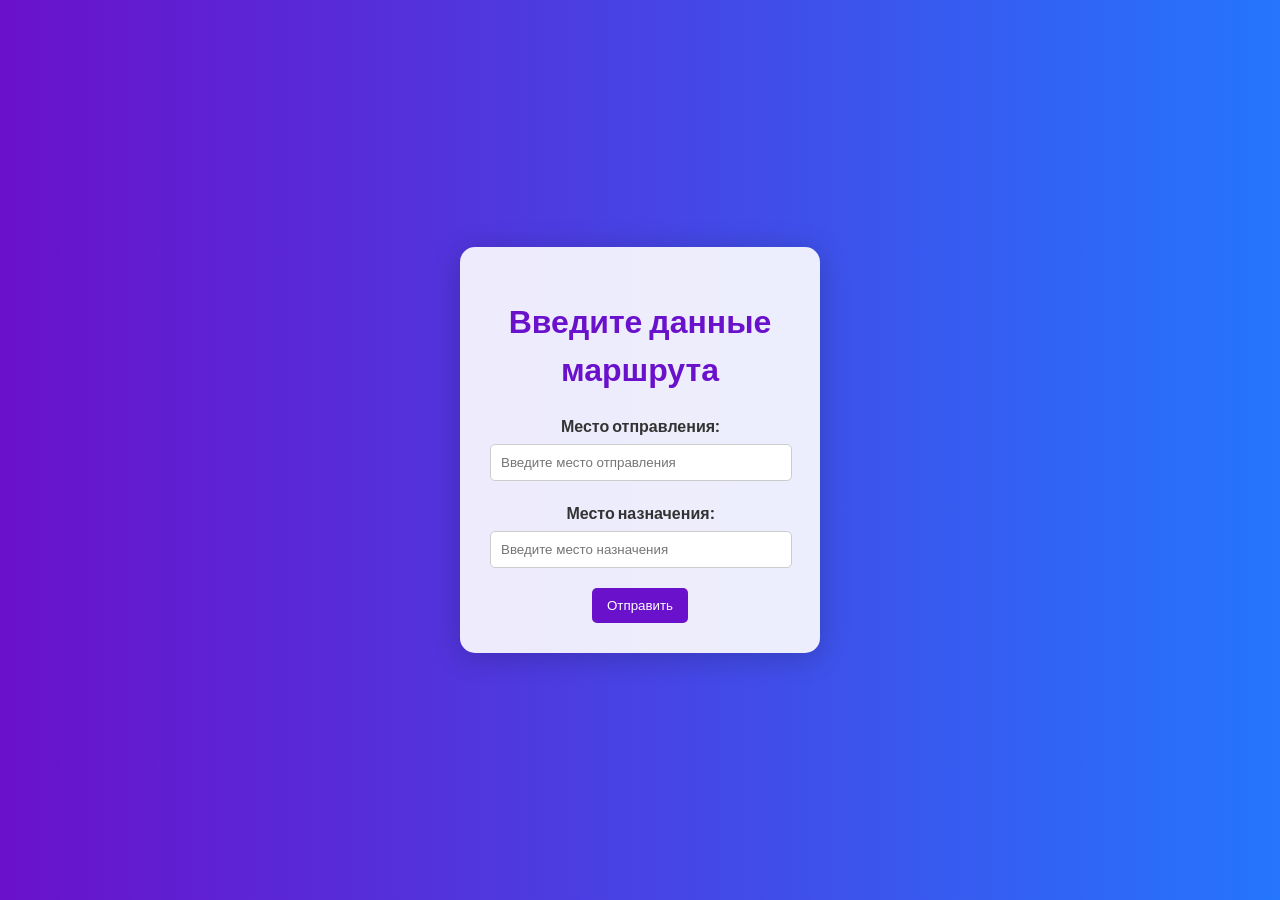
<file: templates/index.html>
<!DOCTYPE html>
<html lang="ru">
<head>
    <meta charset="UTF-8">
    <meta name="viewport" content="width=device-width, initial-scale=1.0">
    <title>Проверка маршрута</title>
    <link href="https://fonts.googleapis.com/css2?family=Poppins:wght@300;400;600&display=swap" rel="stylesheet">
    <style>
        body {
            font-family: 'Poppins', sans-serif;
            background: linear-gradient(to right, #6a11cb, #2575fc);
            color: #ffffff;
            margin: 0;
            padding: 0;
            display: flex;
            justify-content: center;
            align-items: center;
            height: 100vh;
        }

        .container {
            background-color: rgba(255, 255, 255, 0.9);
            border-radius: 15px;
            box-shadow: 0 4px 30px rgba(0, 0, 0, 0.2);
            padding: 30px;
            width: 300px;
            text-align: center;
        }

        h1 {
            color: #6a11cb;
            margin-bottom: 20px;
        }

        .form-group {
            margin-bottom: 20px;
        }

        label {
            display: block;
            margin-bottom: 5px;
            font-weight: bold;
            color: #333333;
        }

        input[type="text"] {
            width: calc(100% - 20px);
            padding: 10px;
            border-radius: 5px;
            border: 1px solid #ccc;
            transition: border-color 0.3s ease-in-out;
        }

        input[type="text"]:focus {
            border-color: #6a11cb;
            outline: none;
        }

        button.btn {
            background-color: #6a11cb;
            color: white;
            border: none;
            border-radius: 5px;
            padding: 10px 15px;
            cursor: pointer;
            transition: background-color 0.3s ease-in-out, transform 0.2s ease-in-out;
        }

        button.btn:hover {
            background-color: #2575fc;
            transform: scale(1.05);
        }
    </style>
</head>
<body>
<div class="container">
    <h1>Введите данные маршрута</h1>
    <form action="/submit" method="post">
        <div class="form-group">
            <label for="departure_place">Место отправления:</label>
            <input type="text" id="departure_place" name="departure_place" required
                   placeholder="Введите место отправления">
        </div>
        <div class="form-group">
            <label for="destination_place">Место назначения:</label>
            <input type="text" id="destination_place" name="destination_place" required
                   placeholder="Введите место назначения">
        </div>
        <button type="submit" class="btn">Отправить</button>
    </form>
</div>
</body>
</html>
</file>
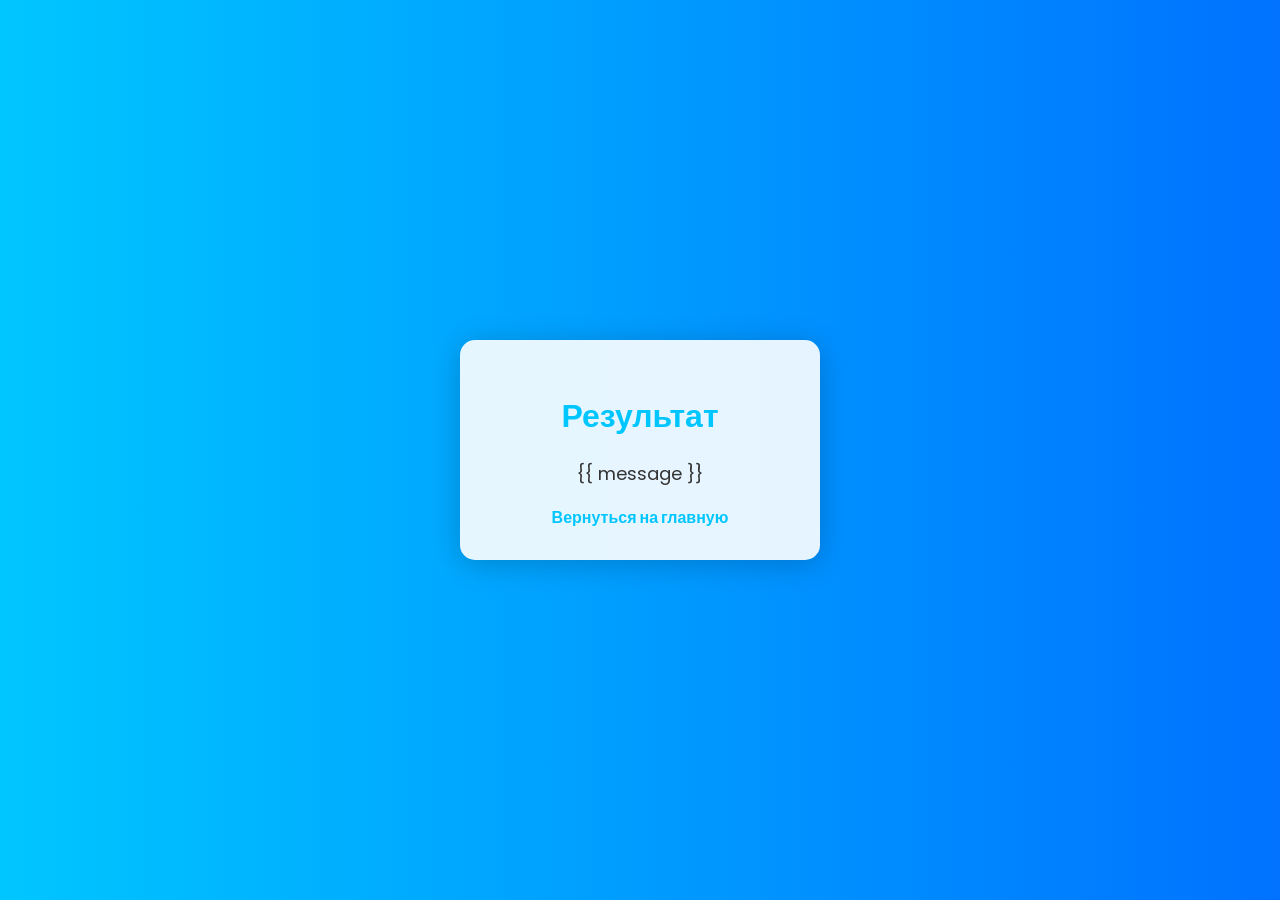
<file: templates/result.html>
<!DOCTYPE html>
<html lang="ru">
<head>
    <meta charset="UTF-8">
    <meta name="viewport" content="width=device-width, initial-scale=1.0">
    <title>Результат</title>
    <link href="https://fonts.googleapis.com/css2?family=Poppins:wght@300;400;600&display=swap" rel="stylesheet">
    <style>
        body {
            font-family: 'Poppins', sans-serif;
            background: linear-gradient(to right, #00c6ff, #0072ff);
            color: #ffffff;
            margin: 0;
            padding: 0;
            display: flex;
            justify-content: center;
            align-items: center;
            height: 100vh;
        }

        .container {
            background-color: rgba(255, 255, 255, 0.9);
            border-radius: 15px;
            box-shadow: 0 4px 30px rgba(0, 0, 0, 0.2);
            padding: 30px;
            width: 300px;
            text-align: center;
        }

        h1 {
            color: #00c6ff;
            margin-bottom: 20px;
        }

        p {
            color: #333333;
            font-size: 18px;
        }

        a {
            text-decoration: none;
            color: #00c6ff;
            font-weight: bold;
        }

        a:hover {
            text-decoration: underline;
        }
    </style>
</head>
<body>
<div class="container">
    <h1>Результат</h1>
    <p>{{ message }}</p>
    <a href="/">Вернуться на главную</a>
</div>
</body>
</html>
</file>
